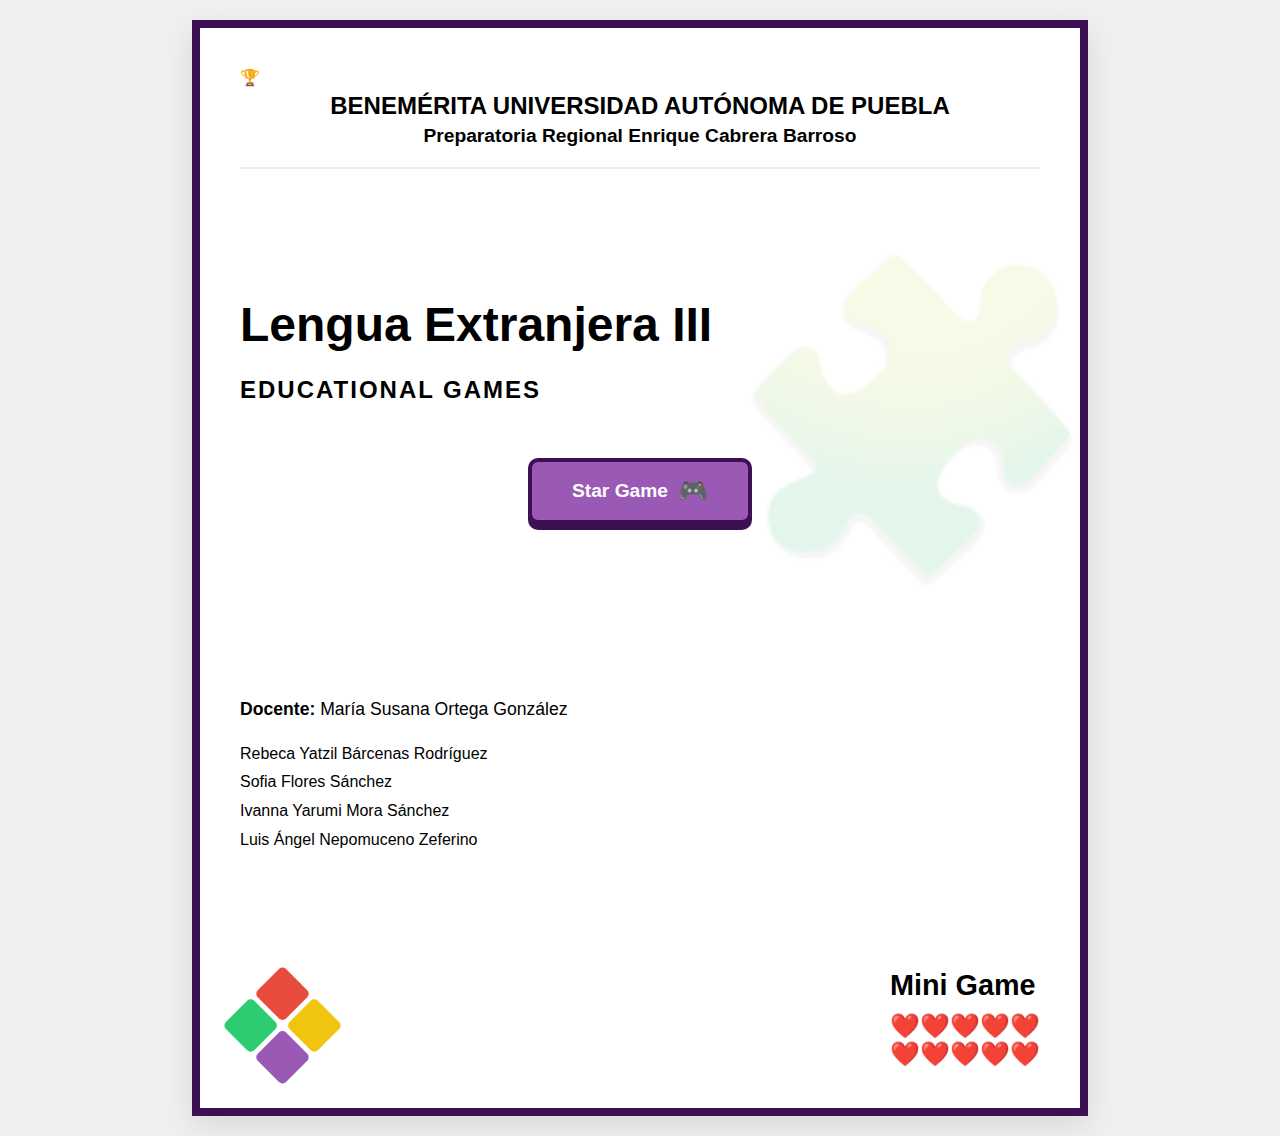
<file: index.html>
<!DOCTYPE html>
<html lang="es">
<head>
    <meta charset="UTF-8">
    <meta name="viewport" content="width=device-width, initial-scale=1.0">
    <title>Educeral Blockes - Portada</title>
    <link rel="stylesheet" href="style.css">
    <link rer=""
</head>
<body>

    <main class="cover-container">
        <div class="top-decoration">
            <span class="icon-trophy">🏆</span>
        </div>

        <header class="header">
            <h1>BENEMÉRITA UNIVERSIDAD AUTÓNOMA DE PUEBLA</h1>
            <h2>Preparatoria Regional Enrique Cabrera Barroso</h2>
        </header>

        <section class="main-title">
            <h3>Lengua Extranjera III</h3>
            <p class="subtitle">EDUCATIONAL GAMES</p>
        </section>

        <div class="navigation-container">
    <button onclick="irASiguientePagina()" class="btn-start">
        Star Game
        <span class="btn-icon">🎮</span>
    </button>
        </div>

        <section class="info-section">
            <p class="docente"><strong>Docente:</strong> María Susana Ortega González</p>
            
            <ul class="students-list">
                <li>Rebeca Yatzil Bárcenas Rodríguez</li>
                <li>Sofia Flores Sánchez</li>
                <li>Ivanna Yarumi Mora Sánchez</li>
                <li>Luis Ángel Nepomuceno Zeferino</li>
            </ul>
        </section>

        <footer class="footer">
            <div class="footer-left">
                <div class="puzzle-blocks">
                    <div class="block red"></div>
                    <div class="block yellow"></div>
                    <div class="block green"></div>
                    <div class="block purple"></div>
                </div>
            </div>
            
            <div class="footer-right">
                <h4 class="brand">Mini Game</h4>
                <div class="hearts-container">
                    <span class="heart">❤️</span><span class="heart">❤️</span><span class="heart">❤️</span><span class="heart">❤️</span><span class="heart">❤️</span>
                </div>
                <div class="hearts-container">
                    <span class="heart">❤️</span><span class="heart">❤️</span><span class="heart">❤️</span><span class="heart">❤️</span><span class="heart">❤️</span>
                </div>
            </div>
        </footer>
    </main>

    <script src="script.js"></script>
</body>
</html>
</file>
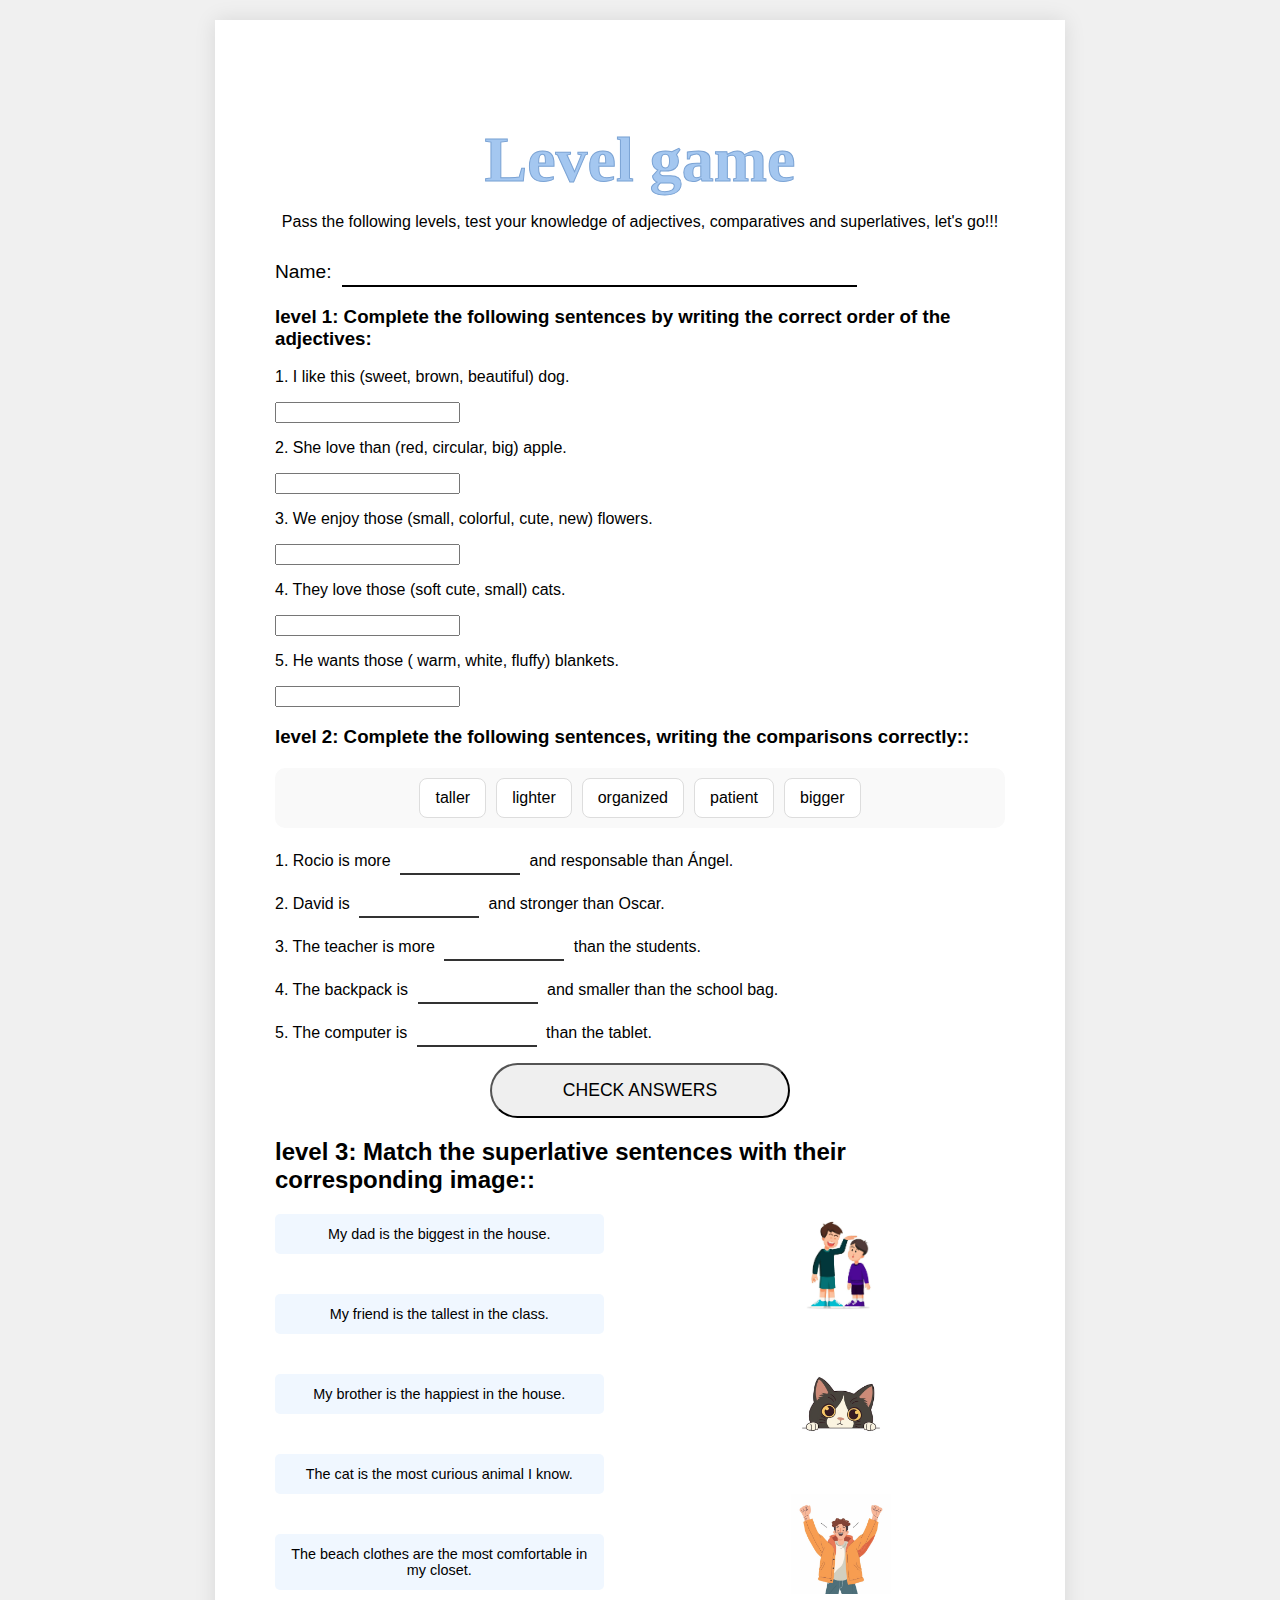
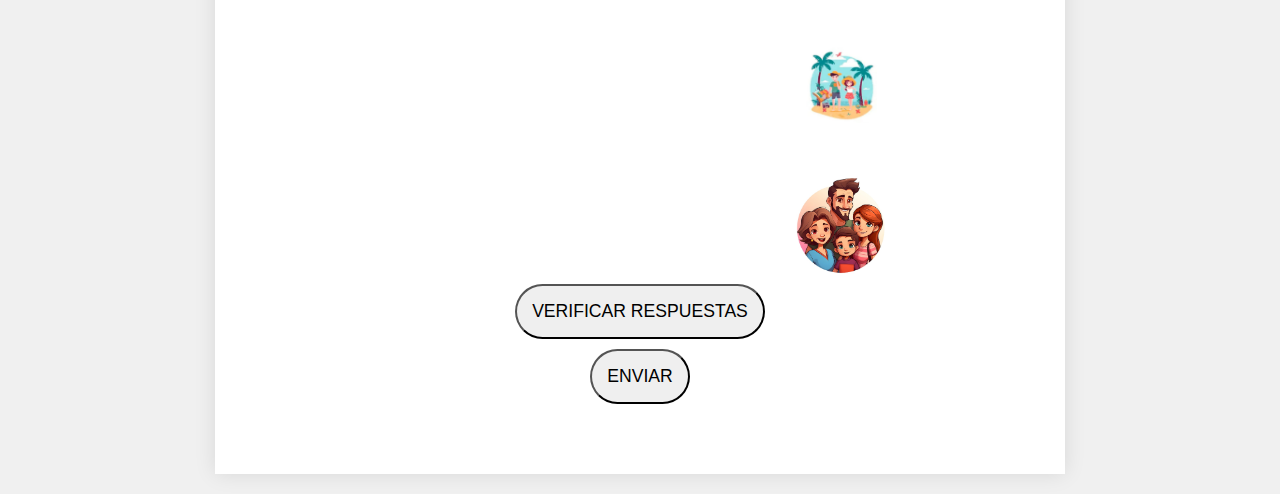
<file: juego.html>
<!DOCTYPE html>
<html lang="es">
<head>
    <meta charset="UTF-8">
    <meta name="viewport" content="width=device-width, initial-scale=1.0">
    <title>Level Game - Educeral Blockes</title>
    <link rel="stylesheet" href="style-juego.css">
</head>
<body>

    <div class="game-page">
        <form action="https://formspree.io/f/mqeddled" method="POST" id="gameForm">
            
            <header class="game-header">
                <h1 class="pixel-title">Level game</h1>
                <p class="instruction-text">Pass the following levels, test your knowledge of adjectives, comparatives and superlatives, let's go!!!</p>
            </header>

            <section class="name-section">
                <label for="name">Name:</label>
                <input type="text" name="Alumno" id="student-name" required>
            </section>

            <section class="level-container">
                <h3>level 1: Complete the following sentences by writing the correct order of the adjectives:</h3>
                
                <div class="question">
                    <p>1. I like this (sweet, brown, beautiful) dog.</p>
                    <input type="text" name="L1_Pregunta_1" class="line-input">
                </div>
                <div class="question">
                    <p>2. She love than (red, circular, big) apple.</p>
                    <input type="text" name="L1_Pregunta_2" class="line-input">
                </div>
                <div class="question">
                    <p>3. We enjoy those (small, colorful, cute, new) flowers.</p>
                    <input type="text" name="L1_Pregunta_3" class="line-input">
                </div>
                <div class="question">
                    <p>4. They love those (soft cute, small) cats.</p>
                    <input type="text" name="L1_Pregunta_4" class="line-input">
                </div>
                <div class="question">
                    <p>5. He wants those ( warm, white, fluffy) blankets.</p>
                    <input type="text" name="L1_Pregunta_5" class="line-input">
                </div>
            </section>

            <section class="level-container">
                <h3>level 2: Complete the following sentences, writing the comparisons correctly::</h3>
                
                <div class="word-bank" id="wordBank">
                    <span class="word" draggable="true" id="w1">taller</span>
                    <span class="word" draggable="true" id="w2">lighter</span>
                    <span class="word" draggable="true" id="w3">organized</span>
                    <span class="word" draggable="true" id="w4">patient</span>
                    <span class="word" draggable="true" id="w5">bigger</span>
                </div>

                <div class="drop-questions">
                    <p>1. Rocio is more <span class="dropzone" id="dz1"></span> and responsable than Ángel.</p>
                    <p>2. David is <span class="dropzone" id="dz2"></span> and stronger than Oscar.</p>
                    <p>3. The teacher is more <span class="dropzone" id="dz3"></span> than the students.</p>
                    <p>4. The backpack is <span class="dropzone" id="dz4"></span> and smaller than the school bag.</p>
                    <p>5. The computer is <span class="dropzone" id="dz5"></span> than the tablet.</p>
                </div>

                <input type="hidden" name="L2_Respuesta_1" id="ans1">
                <input type="hidden" name="L2_Respuesta_2" id="ans2">
                <input type="hidden" name="L2_Respuesta_3" id="ans3">
                <input type="hidden" name="L2_Respuesta_4" id="ans4">
                <input type="hidden" name="L2_Respuesta_5" id="ans5">

                <div class="verify-container">
    <button type="button" class="btn-check-level2" onclick="verificarNivel2()">
        CHECK ANSWERS
    </button>
</div>

            </section>

            <section class="level-container" id="level3">
                <h2 class="level-title">level 3: Match the superlative sentences with their corresponding image::</h2>
                
                <div class="match-area">
                    <canvas id="canvasLineas"></canvas>

                    <div class="columns-wrapper">
                        <div class="column-text">
                            <div class="match-item" data-id="1">My dad is the biggest in the house.</div>
                            <div class="match-item" data-id="2">My friend is the tallest in the class.</div>
                            <div class="match-item" data-id="3">My brother is the happiest in the house.</div>
                            <div class="match-item" data-id="4">The cat is the most curious animal I know.</div>
                            <div class="match-item" data-id="5">The beach clothes are the most comfortable in my closet.</div>
                        </div>

                        <div class="column-images">
                            <img src="1.jpeg" class="match-img" data-id="2" alt="Tallest">
                            <img src="2.jpeg" class="match-img" data-id="4" alt="Cat">
                            <img src="3.jpeg" class="match-img" data-id="3" alt="Happy">
                            <img src="4.jpeg" class="match-img" data-id="5" alt="Beach">
                            <img src="5.jpeg" class="match-img" data-id="1" alt="Family">
                        </div>
                    </div>
                </div>

                <div class="actions">
                    <button type="button" class="btn-verify" onclick="verificarRespuestas()">VERIFICAR RESPUESTAS</button>
                </div>
            </section>

            <button type="submit" class="submit-btn">ENVIAR</button>
        </form>

        <div class="wave-decoration"></div>
    </div>

    <script src="script-juego.js"></script>
</body>
</html>
</file>
<file: style.css>
:root {
    --primary-color: #000;
    --accent-yellow: #f1c40f;
    --accent-red: #e74c3c;
    --accent-green: #2ecc71;
    --accent-purple: #9b59b6;
    --font-main: 'Segoe UI', Tahoma, Geneva, Verdana, sans-serif;
}

body {
    margin: 0;
    padding: 20px;
    background-color: #f0f0f0;
    font-family: var(--font-main);
    display: flex;
    justify-content: center;
}

.cover-container {
    background-color: white;
    width: 800px;
    min-height: 1000px;
    padding: 40px;
    position: relative;
    box-shadow: 0 10px 30px rgba(0,0,0,0.1);
    display: flex;
    flex-direction: column;
    border: 8px solid #3c1053; /* Borde oscuro como en la imagen */
    overflow: hidden;
}

/* Decoración de Puzzles a la derecha */
.cover-container::after {
    content: "🧩";
    position: absolute;
    right: -20px;
    top: 20%;
    font-size: 300px;
    opacity: 0.1;
    z-index: 0;
}

.header {
    text-align: center;
    border-bottom: 2px solid #eee;
    padding-bottom: 20px;
    z-index: 1;
}

.header h1 { font-size: 1.5rem; margin: 5px 0; font-weight: 800; }
.header h2 { font-size: 1.2rem; margin: 0; font-weight: 600; }

.main-title {
    margin-top: 80px;
    text-align: left;
    z-index: 1;
}

.main-title h3 {
    font-size: 3rem;
    margin-bottom: 10px;
}

.subtitle {
    font-size: 1.5rem;
    font-weight: bold;
    letter-spacing: 2px;
}

.info-section {
    margin-top: auto;
    margin-bottom: 60px;
    z-index: 1;
}

.docente { font-size: 1.1rem; margin-bottom: 20px; }

.students-list {
    list-style: none;
    padding: 0;
    line-height: 1.8;
}

/* Footer y Elementos Gráficos */
.footer {
    display: flex;
    justify-content: space-between;
    align-items: flex-end;
}

.brand {
    font-size: 1.8rem;
    margin-bottom: 10px;
}

.hearts-container {
    color: var(--accent-red);
    font-size: 1.5rem;
    text-align: right;
}

/* Bloques decorativos inferiores */
.puzzle-blocks {
    display: grid;
    grid-template-columns: repeat(2, 40px);
    gap: 5px;
    transform: rotate(45deg);
}

.block { width: 40px; height: 40px; border-radius: 5px; }
.red { background: var(--accent-red); }
.yellow { background: var(--accent-yellow); }
.green { background: var(--accent-green); }
.purple { background: var(--accent-purple); }

.navigation-container {
    text-align: center;
    margin-top: 30px;
    z-index: 10;
}

.btn-start {
    background-color: #9b59b6; /* Color morado como los bloques */
    color: white;
    padding: 15px 40px;
    font-size: 1.2rem;
    font-weight: bold;
    border: 4px solid #3c1053;
    border-radius: 10px;
    cursor: pointer;
    transition: all 0.3s ease;
    box-shadow: 0 6px 0 #3c1053; /* Efecto 3D */
    font-family: 'Segoe UI', sans-serif;
    display: inline-flex;
    align-items: center;
    gap: 10px;
}

.btn-start:hover {
    background-color: #2ecc71; /* Cambia a verde al pasar el mouse */
    transform: translateY(-2px);
    box-shadow: 0 8px 0 #27ae60;
}

.btn-start:active {
    transform: translateY(4px);
    box-shadow: 0 2px 0 #27ae60;
}

.btn-icon {
    font-size: 1.5rem;
}
</file>
<file: style-juego.css>
/* --- CONFIGURACIÓN BASE RESPONSIVA --- */
body {
    margin: 0;
    padding: 0;
    font-family: Arial, sans-serif;
    background-color: #f0f0f0;
    display: flex;
    justify-content: center;
    min-height: 100vh;
}

.game-page, .game-container {
    background-color: white;
    width: 95%; /* Ocupa casi todo el ancho en móvil */
    max-width: 850px;
    min-height: 100vh;
    padding: 20px; /* Reducido para móvil */
    margin: 10px auto;
    position: relative;
    box-shadow: 0 0 20px rgba(0,0,0,0.1);
    box-sizing: border-box;
    overflow-x: hidden;
}

/* Título escalable */
.pixel-title {
    color: #a4c7f0;
    font-size: clamp(2rem, 8vw, 4rem); /* Tamaño fluido */
    text-align: center;
    margin-bottom: 10px;
    font-family: 'Comic Sans MS', cursive;
    -webkit-text-stroke: 1px #7ba3d4;
}

.instruction-text {
    text-align: center;
    font-size: 1rem;
    margin-bottom: 30px;
}

/* Sección de Nombre */
.name-section {
    font-size: 1.2rem;
    display: flex;
    flex-direction: column; /* Nombre arriba del input en móvil */
    gap: 10px;
}

#student-name {
    border: none;
    border-bottom: 2px solid black;
    width: 100%;
    font-size: 1.2rem;
    outline: none;
}

/* --- NIVEL 2: DRAG AND DROP --- */
.word-bank {
    display: flex;
    flex-wrap: wrap; /* Para que bajen si no caben */
    justify-content: center;
    gap: 10px;
    margin: 20px 0;
    padding: 10px;
    background: #f9f9f9;
    border-radius: 10px;
}

.word {
    padding: 10px 15px; /* Más área de toque */
    cursor: grab;
    background: #fff;
    border: 1px solid #ddd;
    border-radius: 8px;
    font-size: 1rem;
    touch-action: none; /* Evita conflictos de scroll en móvil */
}

.dropzone {
    display: inline-block;
    width: 120px;
    border-bottom: 2px solid #333;
    min-height: 25px;
    vertical-align: middle;
    text-align: center;
    color: #2980b9;
    font-weight: bold;
    margin: 0 5px;
}

/* --- NIVEL DE UNIR CON LÍNEAS --- */
.match-area {
    position: relative;
    margin-top: 20px;
}

.columns-wrapper {
    display: flex;
    justify-content: space-between;
    gap: 10px;
}

.column-text, .column-images {
    width: 45%;
    display: flex;
    flex-direction: column;
    gap: 20px;
}

.match-item {
    padding: 12px 8px;
    background: #f0f7ff;
    border-radius: 5px;
    font-size: 0.9rem;
    text-align: center;
}

.match-img {
    width: 70px; /* Más pequeñas para que quepan */
    height: 70px;
    object-fit: contain;
    align-self: center;
}

#canvasLineas {
    position: absolute;
    top: 0;
    left: 0;
    width: 100%;
    height: 100%;
    pointer-events: none;
    z-index: 5;
}

/* --- BOTONES ADAPTADOS --- */
.btn-verify, .btn-send, .submit-btn, .btn-check-level2 {
    width: 100%; /* Botones anchos en móvil */
    max-width: 300px;
    padding: 15px;
    margin: 10px auto;
    display: block;
    font-size: 1.1rem;
    border-radius: 30px;
}

/* --- DECORACIÓN (Ondas) --- */
.wave-decoration, .footer-waves {
    display: none; /* Las ocultamos en móvil para evitar scroll infinito */
}

/* --- MEDIA QUERIES PARA TABLET/PC --- */
@media (min-width: 768px) {
    .game-page, .game-container {
        padding: 60px;
        margin: 20px auto;
    }

    .name-section {
        flex-direction: row;
    }

    #student-name {
        width: 70%;
    }

    .column-text, .column-images {
        gap: 40px;
    }

    .match-img {
        width: 100px;
        height: 100px;
    }

    .btn-verify, .btn-send, .submit-btn {
        width: auto;
    }

    .wave-decoration, .footer-waves {
        display: block; /* Solo se ven en pantallas grandes */
    }
}

/* Estados de validación */
.correct { border-bottom: 3px solid #2ecc71 !important; color: #2ecc71 !important; }
.incorrect { border-bottom: 3px solid #e74c3c !important; color: #e74c3c !important; }
.selected { background: #d4e6f1 !important; border: 1px solid #3498db; }
</file>
